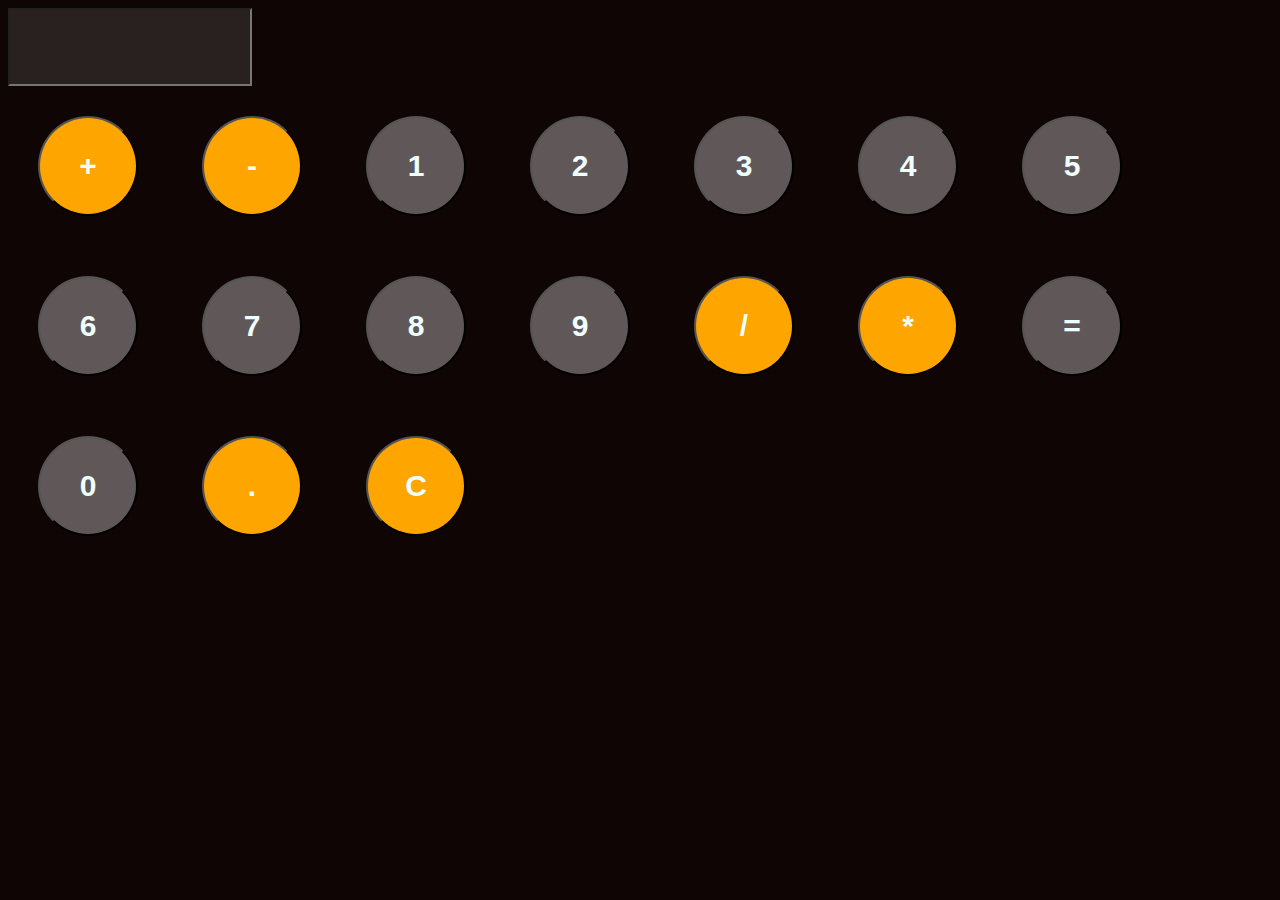
<file: calculator.html>
<!DOCTYPE html>
<html>
  <head>
  <meta charset="utf-8">
  <title>my calculator</title>
  <link href="calculator.css" rel="stylesheet">
  </head>
  
  <body>
    <div id="calculator">
   <input id="display" readonly>
    <div id="keys">
    <button onclick="appendToDisplay('+')" class="operator-btn">+</button>
    <button onclick="appendToDisplay('-')"class="operator-btn">-</button>
    <button onclick="appendToDisplay('1')">1</button>
    <button onclick="appendToDisplay('2')">2</button>
    <button onclick="appendToDisplay('3')">3</button>
    <button onclick="appendToDisplay('4')">4</button>
    <button onclick="appendToDisplay('5')">5</button>
    <button onclick="appendToDisplay('6')">6</button>
    <button onclick="appendToDisplay('7')">7</button>
    <button onclick="appendToDisplay('8')">8</button>
    <button onclick="appendToDisplay('9')">9</button>
    <button onclick="appendToDisplay('/')"class="operator-btn">/</button>
    <button onclick="appendToDisplay('*')"class="operator-btn">*</button>
    <button onclick="calculate()">=</button>
    <button onclick="appendToDisplay('0')">0</button>
    <button onclick="appendToDisplay('.')"class="operator-btn">.</button>
    <button onclick="clearDisplay()"class="operator-btn">C</button>

    </div>
</div>
     

</div>
  
  <script src="calculatorscript.js"></script>
  </body>
  </html>
</file>
<file: calculator.css>
#display{background-color: rgb(41, 32, 32); width: 200px;color: white;
    padding: 20px; font-size: 30px;}
display:hover{background-color: orange;}
body{background-color: rgb(15, 5, 5);}
button{width: 100px; height: 100px; border-radius: 50px;
    margin: 30px;background-color: rgb(96, 88, 88);color: azure;
font-size: 30px; text-align: center; font-weight: bold;padding: 30px;
font-family: Arial, Helvetica, sans-serif;}
button:hover{background-color: bisque;}
button:active{background-color: rgb(16, 93, 171);}
.operator-btn{background-color: orange;}
</file>
